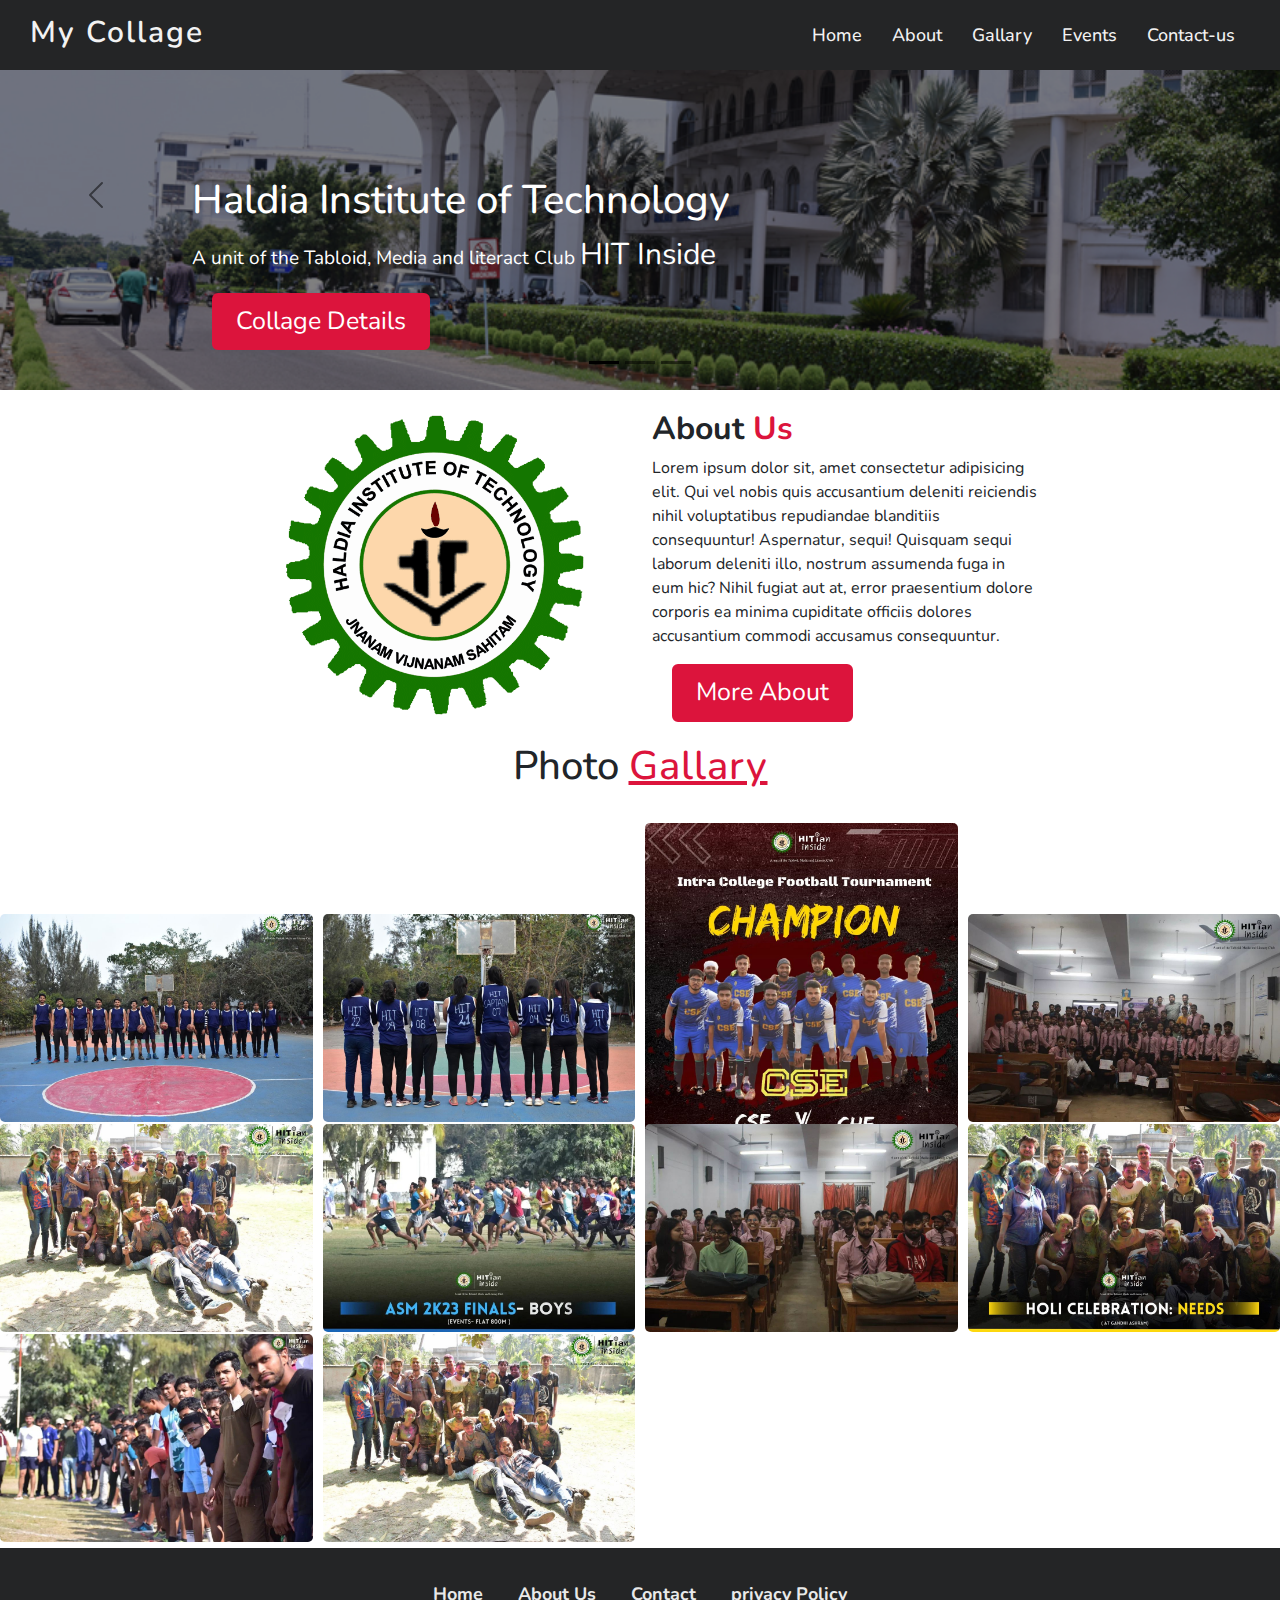
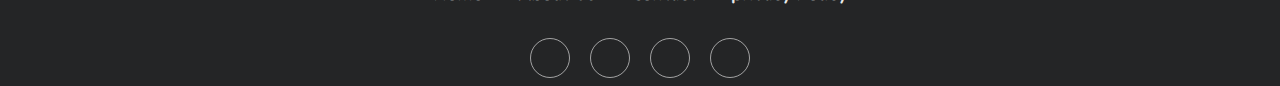
<file: index.html>
<!DOCTYPE html>
<html lang="en">
<head>
    <meta charset="UTF-8">
    <meta http-equiv="X-UA-Compatible" content="IE=edge">
    <meta name="viewport" content="width=device-width, initial-scale=1.0">
    <title>Landing Page</title>
    <link rel="stylesheet" href="style.css">
    <link rel="stylesheet" href="bootstrap/css/bootstrap.min.css">
    <link rel="stylesheet" href="https://cdnjs.cloudflare.com/ajax/libs/font-awesome/5.15.1/css/all.min.css" integrity="sha512-+4zCK9k+qNFUR5X+cKL9EIR+ZOhtIloNl9GIKS57V1MyNsYpYcUrUeQc9vNfzsWfV28IaLL3i96P9sdNyeRssA==" crossorigin="anonymous" />
    
<link href="https://fonts.googleapis.com/css2?family=Nunito:ital,wght@1,300&display=swap" rel="stylesheet">



</head>

<body>
    <nav>
        <div class="wrapper">
          <div class="logo"><a href="#">My Collage</a></div>
          <input type="radio" name="slider" id="menu-btn">
          <input type="radio" name="slider" id="close-btn">
          <ul class="nav-links">
            <label for="close-btn" class="btn close-btn"><i class="fas fa-times"></i></label>
            <li><a href="#">Home</a></li>
            <li><a href="#">About</a></li>
            <li><a href="galerry/index (1).html">Gallary</a></li>
            <li><a href="event/index.html">Events</a></li>
           
            <li><a href="contact-us/index.html" >Contact-us</a></li>
            
          </ul>
          <label for="menu-btn" class="btn menu-btn"><i class="fas fa-bars"></i></label>
        </div>
        
      </nav>

      <div id="carouselExampleDark" class="carousel carousel-dark slide carousel-fade" data-bs-ride="carousel">
        <div class="carousel-indicators">
          <button type="button" data-bs-target="#carouselExampleDark" data-bs-slide-to="0" class="active" aria-current="true" aria-label="Slide 1"></button>
          <button type="button" data-bs-target="#carouselExampleDark" data-bs-slide-to="1" aria-label="Slide 2"></button>
          <button type="button" data-bs-target="#carouselExampleDark" data-bs-slide-to="2" aria-label="Slide 3"></button>
        </div>
        <div class="carousel-inner">
          <div class="carousel-item active" data-bs-interval="10000">
            <div class="overlay-image"  style="background-image: url(image/image1.jpg);">
            </div>
            <div class="carousel-caption">
              <h1>Haldia Institute of Technology</h1>
              <p class="pp">A unit of the Tabloid, Media and literact Club <span class="typing">HIT Inside</span></p>
              <a class="b" href="#">Collage Details</a>
            </div>
          </div>
          <div class="carousel-item" data-bs-interval="2000">
            <div class="overlay-image"  style="background-image: url(image/image2.jpeg);">
            </div>
            <div class="carousel-caption ">
              <h1>Haldia Institute of Technology</h1>
              <p class="pp">A unit of the Tabloid, Media and literact Club <span class="typing">HIT Inside</span></p>
              <a class="b" href="#">Collage Details</a>
            </div>
          </div>
          <div class="carousel-item">
            <div class="overlay-image"  style="background-image: url(image/image3.jpeg);">
            </div>
            <div class="carousel-caption">
              <h1>Haldia Institute of Technology</h1>
              <p class="pp">A unit of the Tabloid, Media and literact Club<span class="typing">HIT Inside</span></p>
              <a class="b" href="#">Collage Details</a>
            </div>
          </div>
        </div>
        <button class="carousel-control-prev" type="button" data-bs-target="#carouselExampleDark" data-bs-slide="prev">
          <span class="carousel-control-prev-icon" aria-hidden="true"></span>
          <span class="visually-hidden">Previous</span>
        </button>
        <button class="carousel-control-next" type="button" data-bs-target="#carouselExampleDark" data-bs-slide="next">
          <span class="carousel-control-next-icon" aria-hidden="true"></span>
          <span class="visually-hidden">Next</span>
        </button>
      </div>
     

      <section class="about" id="about">
        <div class="about-img">
          <img src="image/hit.png">
        </div>
        <div class="about-text">
          <h2>About <span>Us</span></h2>
         
          <p class="text" >
            Lorem ipsum dolor sit, amet consectetur adipisicing elit. Qui vel nobis quis accusantium deleniti reiciendis nihil voluptatibus repudiandae blanditiis consequuntur! Aspernatur, sequi! Quisquam sequi laborum deleniti illo, nostrum assumenda fuga in eum hic? Nihil fugiat aut at, error praesentium dolore corporis ea minima cupiditate officiis dolores accusantium commodi accusamus consequuntur.
          </p>
          <a href="https://hithaldia.ac.in/" class="b">More About</a>
        </div>

      </section>
     <div class="sep"><h1>Photo <span>Gallary</span> </h1></div>
<section>
  <div class="grid-wrapper">
    <div>
      <img src="image/1.jpg">
    </div>
    <div>
      <img src="image/2.jpg">
    </div>
    <div>
      <img src="image/3.webp">
    </div>
    <div>
      <img src="image/4.webp">
    </div>
    <div>
      <img src="image/5.jpg">
    </div>
    <div>
      <img src="image/6.webp">
    </div>
    <div>
      <img src="image/7.webp">
    </div>
    <div>
      <img src="image/8.jpg">
    </div>
    <div>
      <img src="image/9.webp">
    </div>
    <div>
      <img src="image/5.jpg">
    </div>

    
 
</section>



      <section class="footer">

        <ul class="list">
            <li>
                  <a href="#">Home</a>
            </li>
            <li>
                <a href="#">About Us</a>
          </li>
          <li>
            <a href="contact-us/index.html">Contact</a>
      </li>
      <li>
        <a href="#">privacy Policy</a>
  </li>
        </ul>
        <div class="social">
            <a class="insta" href="https://www.instagram.com/hitianinside/"><i class="fab fa-instagram"></i></a>
             
             <a class="tweter" href="#"><i class="fab fa-twitter"></i></a>
             <a class="facebook" href="https://www.facebook.com/HITian.Inside/"><i class="fab fa-facebook-f"></i></a>
             <a class="snapchat" href="#"><i class="fab fa-snapchat"></i></a>
         </div>
        
    </section>


    
    <script src="bootstrap/js/bootstrap.min.js"></script>

</body>

</html>
</file>
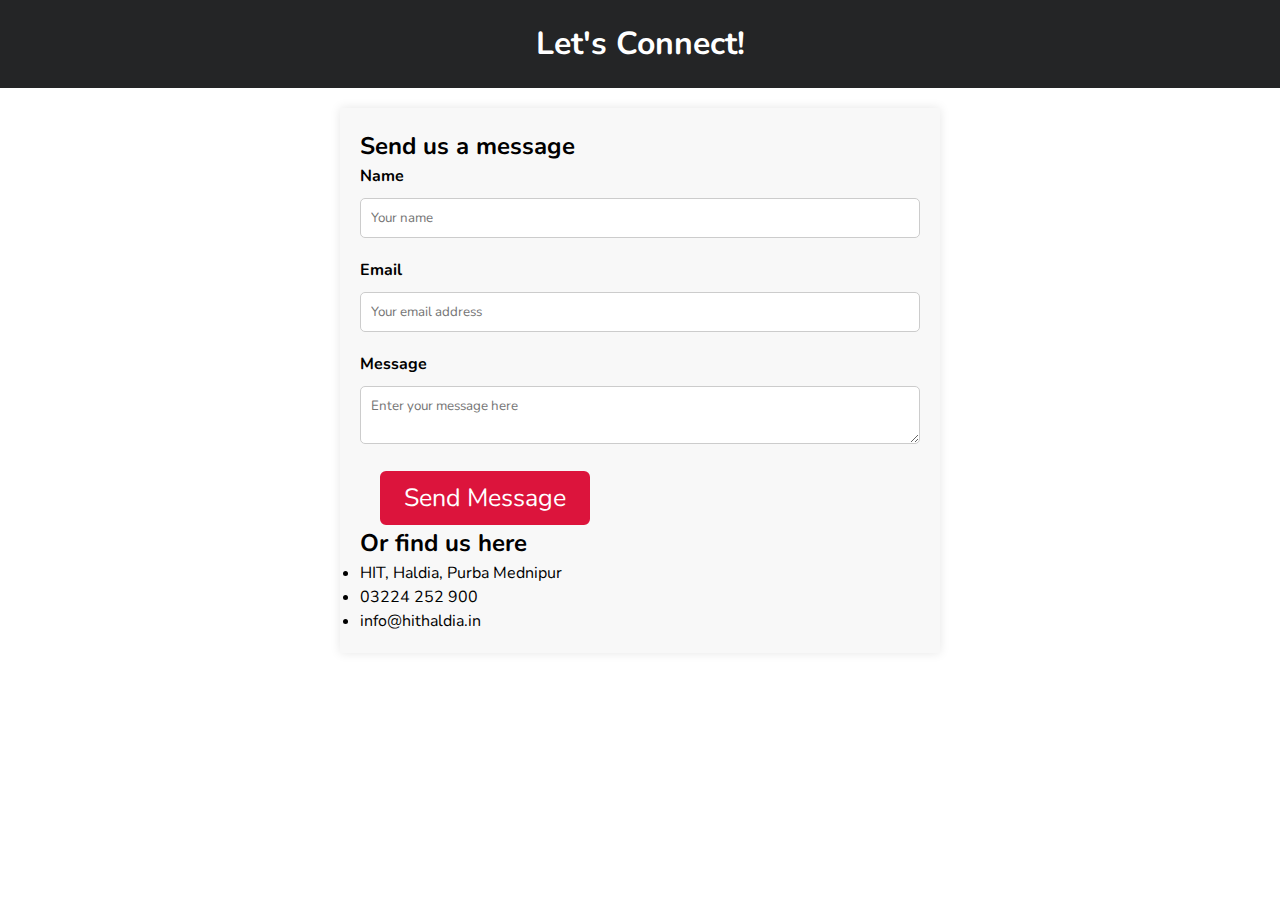
<file: contact-us/index.html>
<!DOCTYPE html>
<html lang="en">
<head>
  <meta charset="UTF-8">
  <title>Contact Us</title>
  <link rel="stylesheet" href="style.css">
  <link href="https://fonts.googleapis.com/css2?family=Nunito:ital,wght@1,300&display=swap" rel="stylesheet">
</head>
<body>
  <header>
    <h1>Let's Connect!</h1>
  </header>
  <main>
    <section class="form-wrapper">
      <h2>Send us a message</h2>
      <form>
        <div class="input-wrapper">
          <label for="name">Name</label>
          <input type="text" id="name" name="name" placeholder="Your name" required>
        </div>
        <div class="input-wrapper">
          <label for="email">Email</label>
          <input type="email" id="email" name="email" placeholder="Your email address" required>
        </div>
        <div class="input-wrapper">
          <label for="message">Message</label>
          <textarea id="message" name="message" placeholder="Enter your message here" required></textarea>
        </div>
        <button type="submit">Send Message</button>
      </form>
    </section>
    <section class="contact-info">
      <h2>Or find us here</h2>
      <ul>
        <li><i class="fas fa-map-marker-alt"></i>HIT, Haldia, Purba Mednipur</li>
        <li><i class="fas fa-phone"></i>03224 252 900</li>
        <li><i class="fas fa-envelope"></i>info@hithaldia.in</li>
      </ul>
    </section>
  </main>

</body>
</html>
</file>
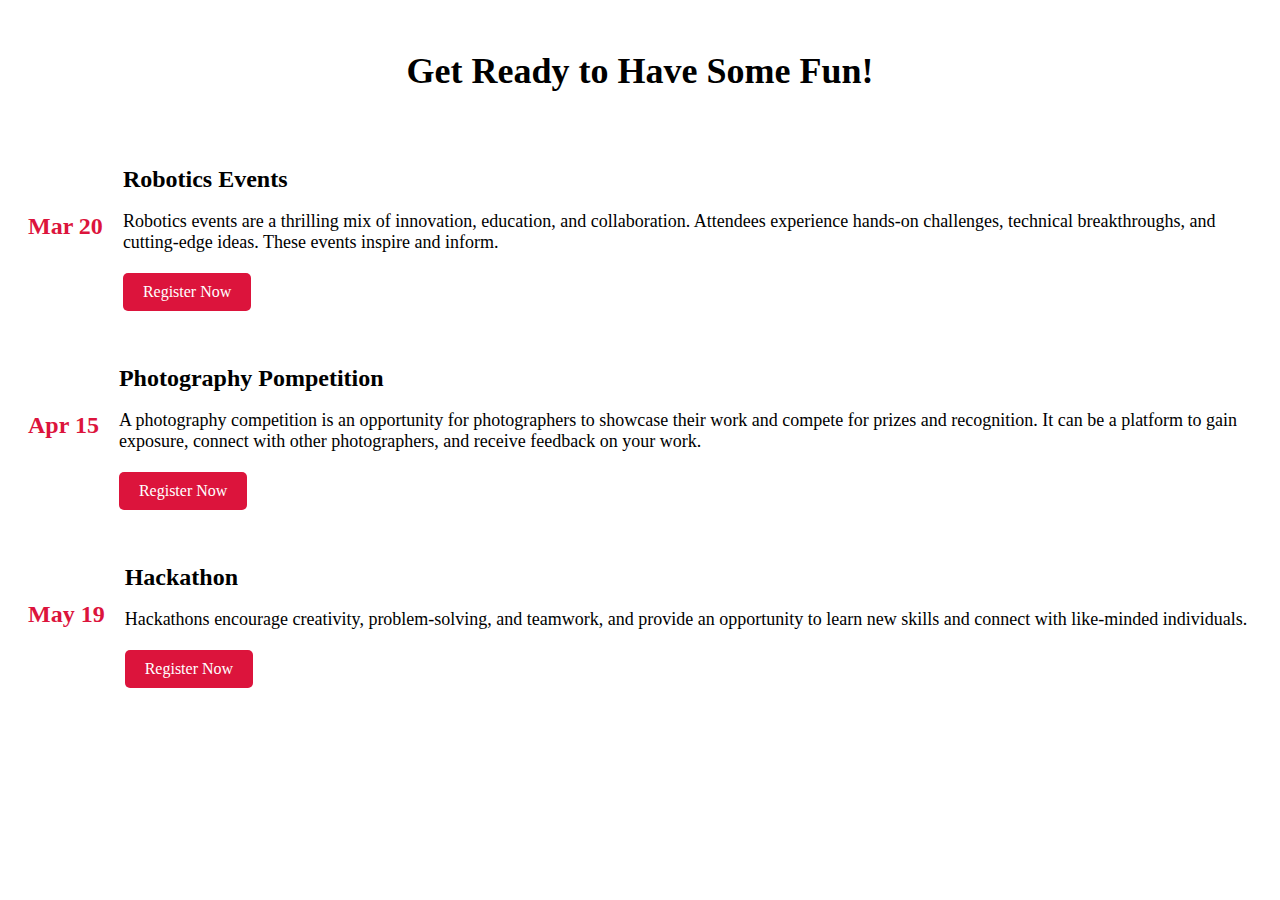
<file: event/index.html>
<!DOCTYPE html>
<html lang="en">
<head>
    <meta charset="UTF-8">
    <meta http-equiv="X-UA-Compatible" content="IE=edge">
    <meta name="viewport" content="width=device-width, initial-scale=1.0">
    <title>Upcomming Events</title>
    <link rel="stylesheet" href="style.css">
  
</head>
<body>
  <section class="events">
    <h2 class="events-title">Get Ready to Have Some Fun!</h2>
    <div class="event">
      <div class="event-date">Mar 20</div>
      <div class="event-details">
        <h3 class="event-name">Robotics Events</h3>
        <p class="event-description">Robotics events are a thrilling mix of innovation, education, and collaboration. Attendees experience hands-on challenges, technical breakthroughs, and cutting-edge ideas. These events inspire and inform.</p>
        <a href="#" class="event-link">Register Now</a>
      </div>
    </div>
    <div class="event">
      <div class="event-date">Apr 15</div>
      <div class="event-details">
        <h3 class="event-name">Photography Pompetition</h3>
        <p class="event-description">A photography competition is an opportunity for photographers to showcase their work and compete for prizes and recognition. It can be a platform to gain exposure, connect with other photographers, and receive feedback on your work.</p>
        <a href="#" class="event-link">Register Now</a>
      </div>
    </div>
  </div>
  <div class="event">
    <div class="event-date">May 19</div>
    <div class="event-details">
      <h3 class="event-name">Hackathon</h3>
      <p class="event-description">Hackathons encourage creativity, problem-solving, and teamwork, and provide an opportunity to learn new skills and connect with like-minded individuals. </p>
      <a href="#" class="event-link">Register Now</a>
    </div>
  </div>
  </section>
  
     
      
      
</body>
</html>
</file>
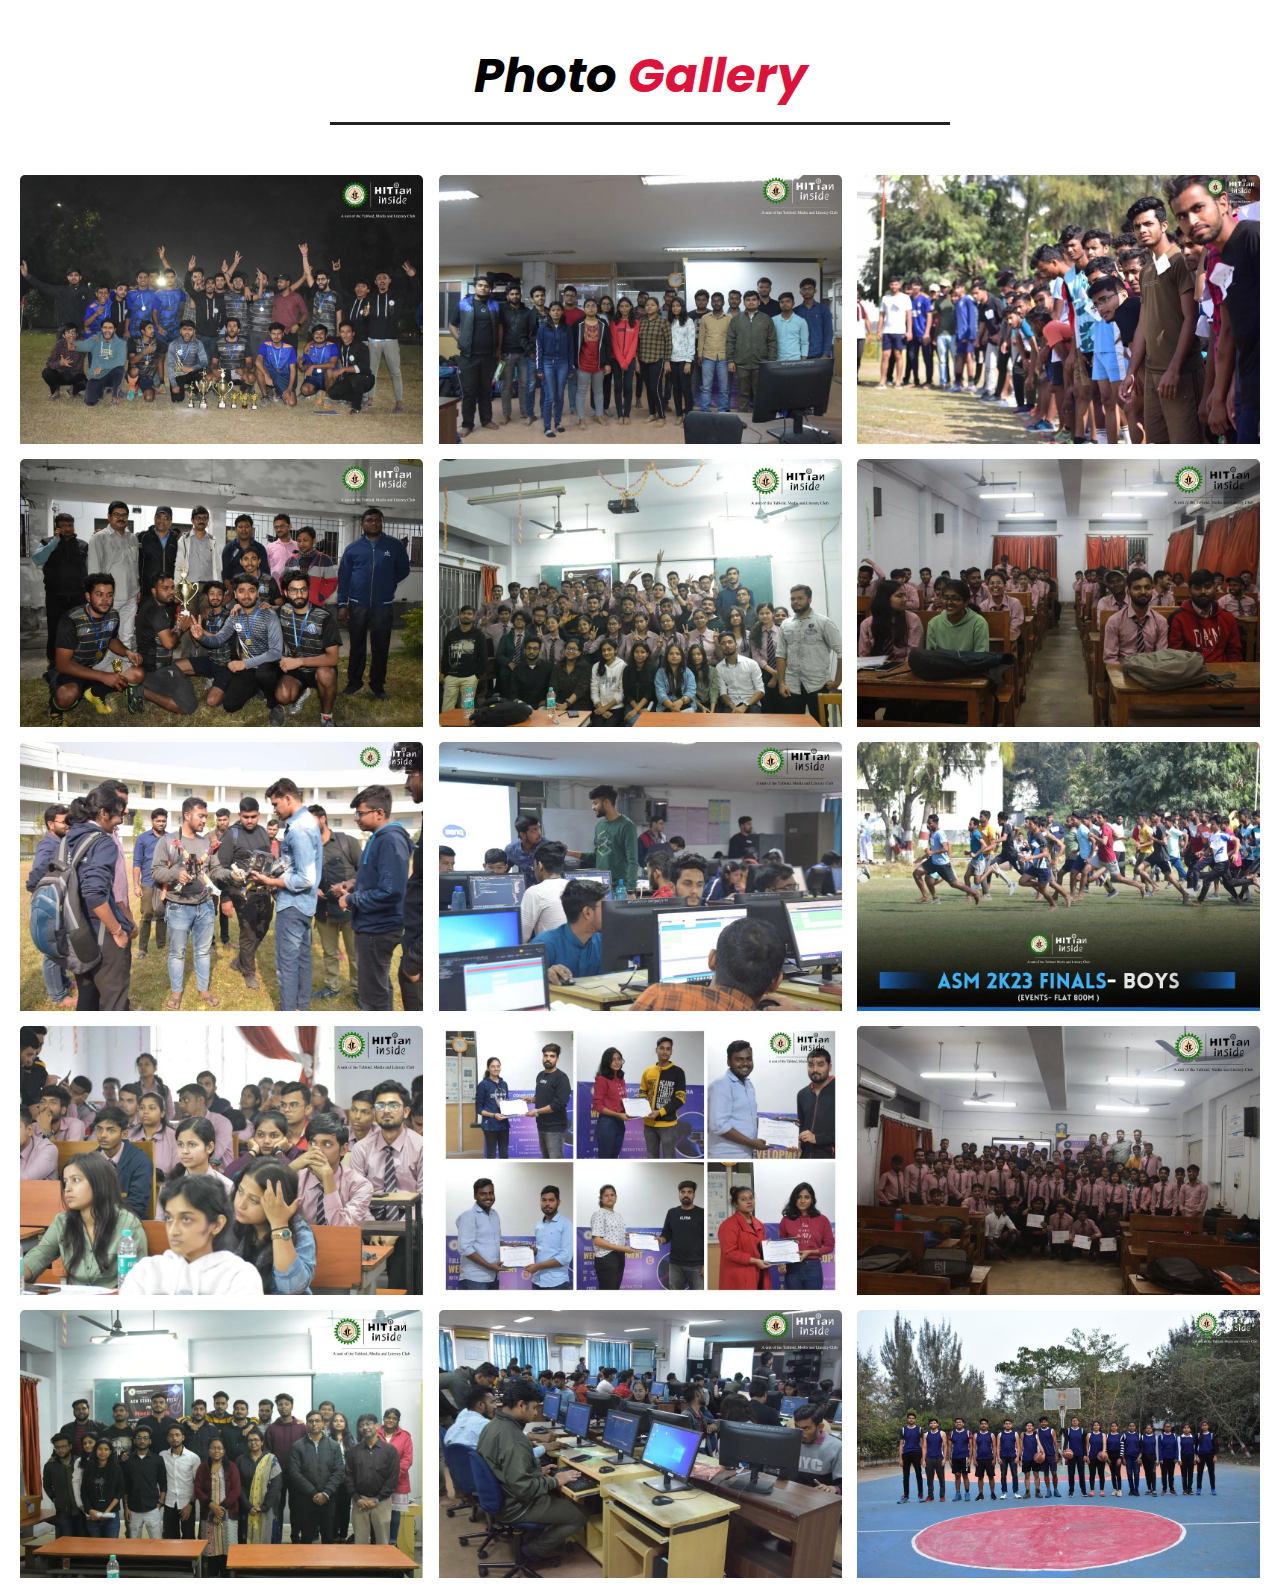
<file: galerry/index (1).html>
<!DOCTYPE html>
<html>
<head>
	<title>Tutorial</title>
	<link rel="stylesheet" type="text/css" href="style.css">
</head>
<body>
  <div class="container">
    <div class="heading">
      <h3>Photo <span>Gallery</span></h3>
    </div>
    <div class="box">
      
      <div class="dream">
        <img src="image/1.webp">
         <img src="image/2.webp">
          <img src="image/3.webp">
           <img src="image/4.webp">
            <img src="image/5.webp">
            
      </div>

        <div class="dream">
        <img src="image/6.webp">
         <img src="image/7.webp">
          <img src="image/8.webp">
           <img src="image/9.webp">
            <img src="image/11.webp">
            
      </div>

        <div class="dream">
        <img src="image/12.webp">
         <img src="image/13.webp">
          <img src="image/14.webp">
           <img src="image/15.webp">
            <img src="image/16.jpg">
            
      </div>








  </div>

</body>
</html>
</file>
<file: style.css>
*{
    margin: 0;
    padding: 0;
    box-sizing: border-box;
    font-family: 'Nunito', sans-serif;
    
  }


  nav{
    position: fixed;
    z-index: 99;
    width: 100%;
    
    background: #242526;
  }
  nav .wrapper{
    position: relative;
    max-width: 1300px;
    padding: 0px 30px;
    height: 70px;
    line-height: 70px;
    margin: auto;
    display: flex;
    align-items: center;
    justify-content: space-between;
    font-family: 'Nunito', sans-serif;
  }
  .wrapper .logo a{
    color: #f2f2f2;
    font-size: 30px;
    font-weight: 600;
    text-decoration: none;
    letter-spacing: 2px;
    font-family: 'Nunito', sans-serif;
  }
  .wrapper .nav-links{
    display: inline-flex;
    list-style: none;
    padding-top: 17px;
  }

  .nav-links li a{
    color: #f2f2f2;
    text-decoration: none;
    font-size: 18px;
    font-weight: 500;
    padding: 9px 15px;
    border-radius: 5px;
    transition: all 0.3s ease;
  }
  .nav-links li a:hover{
    background: #3A3B3C;
    border-radius: 50px;
  }





  .wrapper .btn{
    color: #fff;
    font-size: 20px;
    cursor: pointer;
    display: none;
  }
  .wrapper .btn.close-btn{
    position: absolute;
    right: 30px;
    top: 10px;
  }
  nav input{
    display: none;
  }


  .footer {
    padding-top: 2px;
    padding: 1px 0;
     background-color:#242526;
  }
  .footer .social {
     text-align: center;
    padding-bottom: 0px;
     padding-top: 23px;
  }
  .footer .social a {
     font-size: 24px;
     color: white;
     border: 1px solid #ccc;
     width: 40px;
     height: 40px;
     Line-height: 38px;
    display: inline-block;
     text-align: center;
     border-radius: 50%;
     margin: 0 8px;
  opacity: 0.75;
  
  }
  
  .footer .social a:hover{
    opacity: 1;
   
  }
  .footer .social .insta:hover{
    background-color:crimson ;
  }
  .footer .social .tweter:hover{
    background-color: #00acee;
  }
  .footer .social .facebook:hover{
    background-color: #4267B2;
  }
  .footer .social .snapchat:hover{
  color: #FFFC00;
  
    
  }
  .footer ul{
    margin-top: 25px;
    padding: 0;
     list-style: none;
     font-size: 18px;
     line-height: 0.6;
     margin-bottom: 0;
     text-align: center;
     font-family: 'Nunito', sans-serif;
     opacity: 1;
  font-weight: bold;
  }
  .footer ul li a{
    color: white;
    text-decoration: none;
   opacity: 0.9;
   

  
  }
  
  .footer ul li:hover{
    background: #3A3B3C;
    border-radius: 50px;
    

  }
  
  .footer ul li{
    display: inline-block;
    padding: 15px;
    
  
  }
  
  

  .hit{
    color: crimson;
    font-weight: bold;
  }
  
.carousel-item{
  height: 20rem;
  color: white;
  background-color: rgb(0, 0, 0);
  position: relative;
  background-position: center;
  background-size: cover;
  width: 100%;
  margin-top: 70px;
}
.container{
  position: absolute;
  bottom: 0;
  right: 0;
  left: 0;
  padding-bottom: 50px;
}
.carousel-caption{
  color: white !important;
  text-align: left !important;
  

}

.overlay-image{
  position: absolute;
  bottom: 0;
  right: 0;
  left: 0;
  top: 0;
  background-position: center;
  background-size: cover;
  opacity: 0.5;
}
.b{
display: inline-block;
background-color: crimson;
color: white;
font-size: 25px;
padding: 8px 22px;
border-radius: 6px;
text-decoration: none;
border: 2px solid crimson;
transition: all 0.3s ease;
margin-left: 20px;
}
.b:hover{
color: crimson;
background: none;
}
.pp{

font-size: 19px;
}
.pp span{
font-size: 30px ;
}


.mm{
padding-right: 60px;
text-align: end;
}
.ppp{
font-size: 11px !important;
text-align: end;
}
.ppp span{
font-size: 15px !important;
}







.about-img img {
  width: 417px;
    height: 302px;
  object-fit: contain;
  border-radius: 30px;

}
.about{
  display: grid;
  grid-template-columns: repeat(2, 1fr);
  align-items: center;
  gap: 1.5rem;
  margin: 0px 241px;
  padding-top: 20px;
  padding-bottom: 20px;

}
.about-text h2{
  font-weight: bold;

}
.about-text h2 span{
  font-weight: bold;
  color: crimson;

}


img{
  max-width: 100%;
  height: auto;
  vertical-align: middle;
  display: inline-block;
}
.grid-wrapper{
  display: flex;
  justify-content: center;
  align-items: center;
}
.grid-wrapper > div >img {
  width: 100%;
  height: 100%;
  object-fit: cover;
  border-radius: 5px;

}
.grid-wrapper{
  display: grid;
  grid-gap: 10px;
  grid-template-columns: repeat(auto-fit, minmax(250px, 1fr ));
  grid-auto-rows: 200px;
  grid-auto-flow: dense;

}
.grid-wrapper .wide{
  grid-column: span 2;
}
.grid-wrapper .tall{
  grid-row: span 2;
}
.grid-wrapper{
  grid-column: span 2;
  grid-row: span 2;
}


.sep{

  text-align: center;
  
}
.sep span{
  color: crimson;
  text-decoration: underline;
  letter-spacing: 1px;
  padding-bottom: 9px;
}
.grid-wrapper{
  padding-top: 120px;
  padding-bottom: 10px;
}



  @media screen and (max-width: 970px) {

    .wrapper .btn{
      display: block;
    }
    .wrapper .nav-links{
      position: fixed;
      height: 100vh;
      width: 100%;
      max-width: 350px;
      top: 0;
      left: -100%;
      background: #242526;
      display: block;
      padding: 50px 10px;
      line-height: 50px;
      overflow-y: auto;
      box-shadow: 0px 15px 15px rgba(0,0,0,0.18);
      transition: all 0.3s ease;
  
    }
  
    
    #menu-btn:checked ~ .nav-links{
      left: 0%;
    }
    #menu-btn:checked ~ .btn.menu-btn{
      display: none;
    }
    #close-btn:checked ~ .btn.menu-btn{
      display: block;
    }
    .nav-links li{
      margin: 15px 10px;
    }
    .nav-links li a{
      padding: 0 20px;
      display: block;
      font-size: 20px;
    }


    .b{
      font-size: 8px; 
    }
    .carousel-item{
      height: 15rem;
      margin-top: 66px;
    }
    .pp{
      font-size: 10px;
      
    }
    .pp span{
      font-size: 12px;
    }
    .carousel-caption h1{
      font-size: 18px;
      font-weight: bold;
    
    } 
    .mar{
      margin-top: -60px;
    }
    .wrapper .logo a {
      font-size: 23px;
    
    }


  }


  
  @media only screen and (max-width: 600px){
  
  .footer ul{
    font-size: 12px;
    letter-spacing: 1px;
    font-weight: bold;
  }
  
  .footer ul li a:hover{
    
    font-size: 12px;
    opacity: 1;
  }
  
  .about-img img{
    width: 109px;
    height: 127px;
    margin-top: -56px;
    margin-left: 38px;
  
    }
    .about{
      margin: 0px !important;
    }
  .text{
    font-size: 11px;
  }
  .about-text h2{
    font-weight: bold;
    font-size: 16px;
  
  }

  .grid-wrapper{
    padding-top: 56px;
    padding-bottom: 10px;
  }




  
  }
</file>
<file: contact-us/style.css>
* {
	box-sizing: border-box;
	margin: 0;
	padding: 0;
	font-family: 'Nunito', sans-serif;
  }
  
  body {
	
	font-size: 16px;
	line-height: 1.5;
  }
  
  header {
	background: #242526;
	color: #fff;
	padding: 20px;
	text-align: center;
  }
  
  h1 {
	margin: 0;
  }
  
  main {
	max-width: 600px;
	margin: 20px auto;
	padding: 20px;
	background-color: #f8f8f8;
	box-shadow: 0 0 10px rgba(0, 0, 0, 0.1);
  }
  
  form label {
	display: block;
	margin-bottom: 10px;
	font-weight: bold;
  }
  
  form input,
  form textarea {
	width: 100%;
	padding: 10px;
	border: 1px solid #ccc;
	border-radius: 5px;
	margin-bottom: 20px;
  }
  
  form button {

		display: inline-block;
		background-color: crimson;
		color: white;
		font-size: 25px;
		padding: 8px 22px;
		border-radius: 6px;
		text-decoration: none;
		border: 2px solid crimson;
		transition: all 0.3s ease;
		margin-left: 20px;
	    cursor: pointer;
  }
  
  form button:hover {
	color: crimson;
background: none;
  }
</file>
<file: event/style.css>
.events {
  margin-top: 50px;
  padding: 0 20px;
}

.events-title {
  font-size: 36px;
  font-weight: bold;
  text-align: center;
  margin-bottom: 50px;
}

.event {
  display: flex;
  margin-bottom: 30px;
}

.event-date {
  font-size: 24px;
  font-weight: bold;
  color: crimson;
  margin-right: 20px;
  align-self: center;
}

.event-details {
  flex: 1;
}

.event-name {
  font-size: 24px;
  font-weight: bold;
  margin-bottom: 10px;
}

.event-description {
  font-size: 18px;
  margin-bottom: 20px;
}

.event-link {
  display: inline-block;
  background-color: crimson;
  color: white;
  padding: 10px 20px;
  border-radius: 5px;
  text-decoration: none;
  transition: background-color 0.3s ease;
}

.event-link:hover {
  background-color: crimson;
}
</file>
<file: galerry/style.css>
@import url('https://fonts.googleapis.com/css2?family=Poppins:wght@100;200;300;400;500;600;700;800;900&display=swap');

*{
  margin: 0;
  padding: 0;
  box-sizing: border-box;
  font-family: 'Poppins', sans-serif;
}

.container{
  display: flex;
  flex-direction: column;
  justify-content: center;
  align-items: center;
  text-align: center;
  margin: 40px 20px 0 20px;
}

.container .heading{
  width: 50%;
  padding-bottom: 50px;
}
.container .heading h3{
  font-size: 3em;
  font-weight: bolder;
  padding-bottom: 10px;
  border-bottom: 3px solid #222;
  font-style: italic;
}

.container .heading h3 span{
  font-style: italic;
  color: crimson;
}
.container .box{
 display: flex;
 flex-direction: row;
 justify-content: space-between;
}

.container .box .dream{
  display: flex;
  flex-direction: column;
  width: 32.5%;
}

.container .box .dream img{
  width: 100%;
  padding-bottom: 15px;
  border-radius: 5px;
}


@media only screen and (max-width: 769px){
    .container .box{
   flex-direction: column;
  }

.container .box .dream{
  width: 100%;
}





}

@media only screen and (max-width: 643px){
.container .heading{
  width: 100%;
}
.container .heading h3{
  font-size: 1em;

}







}
</file>
